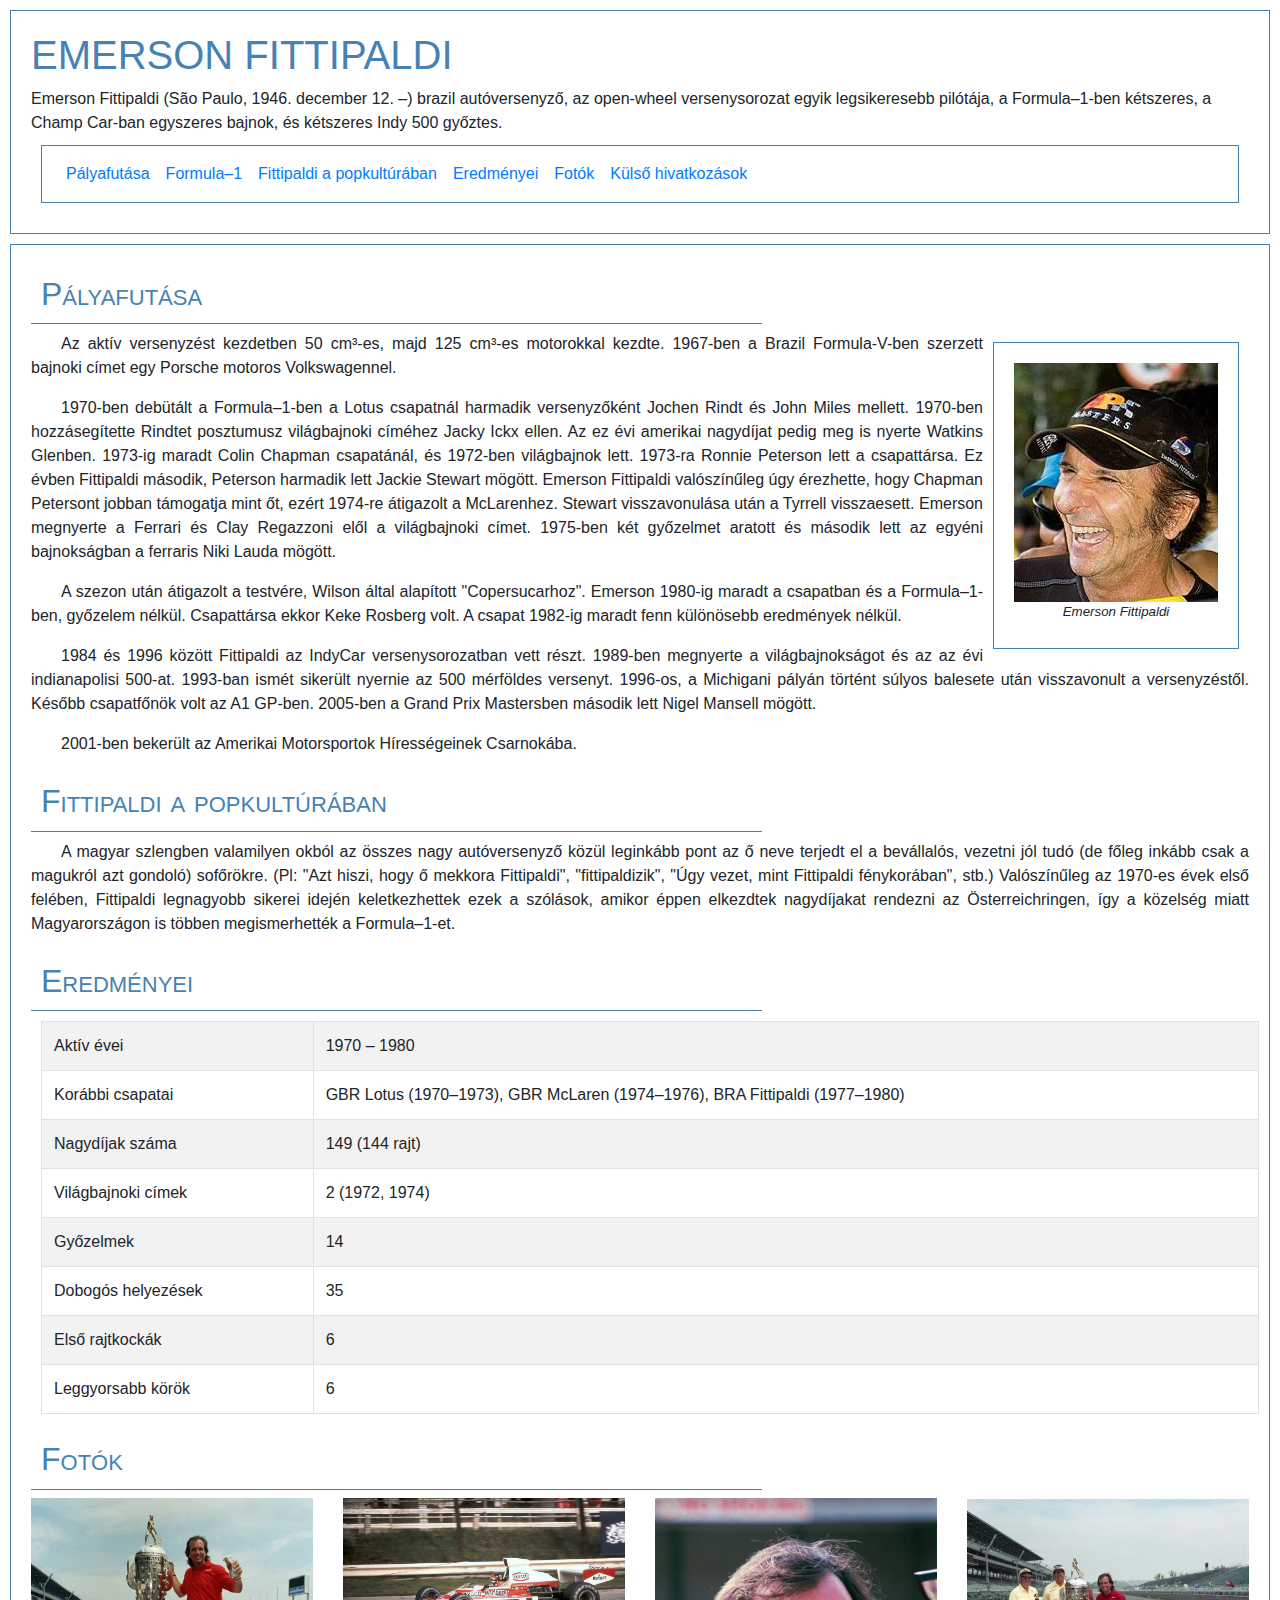
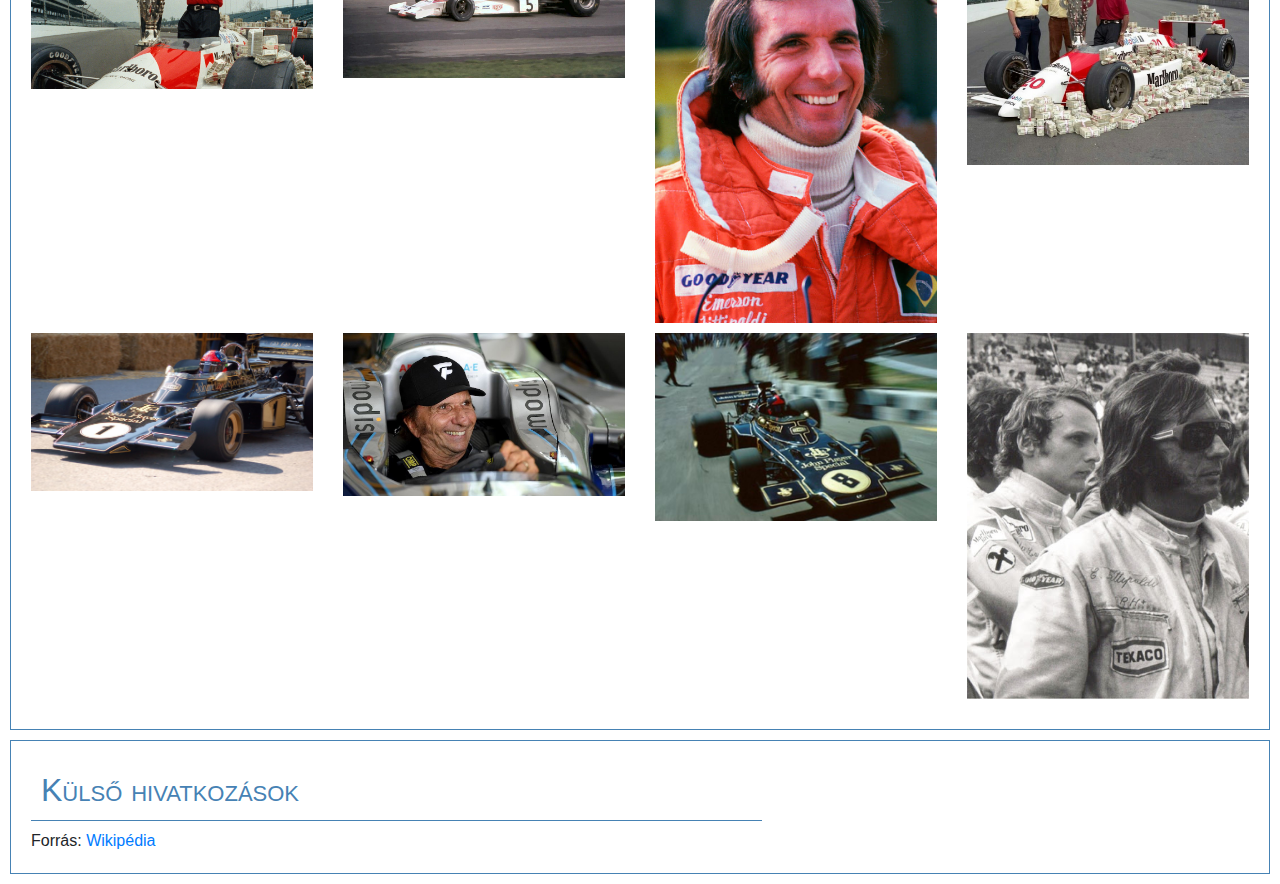
<file: vizsga feladat html 04.28/ru-web-2022majus/ru-web-2022majus/index.html>
﻿<!DOCTYPE html>
<html>
<head>
    <meta charset="utf8">
    <title>Emerson Fittipaldi</title>
    <link rel="stylesheet" href="styles.css">
    <link rel="stylesheet" href="css/bootstrap.min.css">

</head>
<body>
    <header class="">
        <section id="home">
            <h1>Emerson Fittipaldi</h1>

            Emerson Fittipaldi (São Paulo, 1946. december 12. –) brazil autóversenyző, az open-wheel versenysorozat egyik legsikeresebb pilótája, a Formula–1-ben kétszeres, a Champ Car-ban egyszeres bajnok, és kétszeres Indy 500 győztes.
        </section>
        <nav class="navbar navbar-expand-md">
            <div class="collapse navbar-collapse">
                <ul class="navbar-nav">
                    <li class="nav-item">
                        <a class="nav-link" href="#palyafutasa">Pályafutása</a>
                    </li>
                    <li class="nav-item">
                        <a class="nav-link" href="#formula1">Formula–1</a>
                    </li>
                    <li class="nav-item">
                        <a class="nav-link" href="#popkultura">Fittipaldi a popkultúrában</a>
                    </li>
                    <li class="nav-item">
                        <a class="nav-link" href="#eredmenyei">Eredményei</a>
                    </li>
                    <li class="nav-item">
                        <a class="nav-link" href="#fotók">Fotók</a>
                    </li>
                    <li class="nav-item">
                        <a class="nav-link" href="#hivatkozasok">Külső hivatkozások</a>
                    </li>
                </ul>
            </div>
        </nav>
    </header>
    <div id="tartalom">
    
        <section id="palyafutasa">
            <h2>Pályafutása</h2>
            <div class="foto">
                <img src="images/Fittipaldi.jpg" title="Emerson Fittipaldi" alt="Emerson Fittipaldi">
                <p class="kepalairas">Emerson Fittipaldi</p> 
            </div>
            
            <p>Az aktív versenyzést kezdetben 50 cm³-es, majd 125 cm³-es motorokkal kezdte. 1967-ben a Brazil Formula-V-ben szerzett bajnoki címet egy Porsche motoros Volkswagennel.</p>
            <p>1970-ben debütált a Formula–1-ben a Lotus csapatnál harmadik versenyzőként Jochen Rindt és John Miles mellett. 1970-ben hozzásegítette Rindtet posztumusz világbajnoki címéhez Jacky Ickx ellen. Az ez évi amerikai nagydíjat pedig meg is nyerte Watkins Glenben. 1973-ig maradt Colin Chapman csapatánál, és 1972-ben világbajnok lett. 1973-ra Ronnie Peterson lett a csapattársa. Ez évben Fittipaldi második, Peterson harmadik lett Jackie Stewart mögött. Emerson Fittipaldi valószínűleg úgy érezhette, hogy Chapman Petersont jobban támogatja mint őt, ezért 1974-re átigazolt a McLarenhez. Stewart visszavonulása után a Tyrrell visszaesett. Emerson megnyerte a Ferrari és Clay Regazzoni elől a világbajnoki címet. 1975-ben két győzelmet aratott és második lett az egyéni bajnokságban a ferraris Niki Lauda mögött.</p>
            <p>A szezon után átigazolt a testvére, Wilson által alapított "Copersucarhoz". Emerson 1980-ig maradt a csapatban és a Formula–1-ben, győzelem nélkül. Csapattársa ekkor Keke Rosberg volt. A csapat 1982-ig maradt fenn különösebb eredmények nélkül.</p>
            <p>1984 és 1996 között Fittipaldi az IndyCar versenysorozatban vett részt. 1989-ben megnyerte a világbajnokságot és az az évi indianapolisi 500-at. 1993-ban ismét sikerült nyernie az 500 mérföldes versenyt. 1996-os, a Michigani pályán történt súlyos balesete után visszavonult a versenyzéstől. Később csapatfőnök volt az A1 GP-ben. 2005-ben a Grand Prix Mastersben második lett Nigel Mansell mögött.</p>
                
            <p>2001-ben bekerült az Amerikai Motorsportok Hírességeinek Csarnokába.</p>
            
        </section>
        <div class="row"></div>
            <section id="popkultura col-6" >
                <h2>Fittipaldi a popkultúrában</h2>
                <p>A magyar szlengben valamilyen okból az összes nagy autóversenyző közül leginkább pont az ő neve terjedt el a bevállalós, vezetni jól tudó (de főleg inkább csak a magukról azt gondoló) sofőrökre. (Pl: "Azt hiszi, hogy ő mekkora Fittipaldi", "fittipaldizik", "Úgy vezet, mint Fittipaldi fénykorában", stb.) Valószínűleg az 1970-es évek első felében, Fittipaldi legnagyobb sikerei idején keletkezhettek ezek a szólások, amikor éppen elkezdtek nagydíjakat rendezni az Österreichringen, így a közelség miatt Magyarországon is többen megismerhették a Formula–1-et.</p>
            </section>
            <section id="eredmenyei">
                <h2>Eredményei</h2>
                <table class="table table-bordered table-striped">
                    <tr><td>Aktív évei</td><td>	1970 – 1980</td></tr>
                    <tr><td>Korábbi csapatai</td><td>	GBR Lotus (1970–1973), GBR McLaren (1974–1976), BRA Fittipaldi (1977–1980)</td></tr>
                    <tr><td>Nagydíjak száma</td><td>	149 (144 rajt)</td></tr>
                    <tr><td>Világbajnoki címek</td><td>	2 (1972, 1974)</td></tr>
                    <tr><td>Győzelmek</td><td>	14</td></tr>
                    <tr><td>Dobogós helyezések</td><td>	35</td></tr>
                    <tr><td>Első rajtkockák</td><td>	6</td></tr>
                    <tr><td>Leggyorsabb körök</td><td>	6</td></tr>
                </table>
            </section>
            <section id="fotok">
                <h2>Fotók</h2>
                <div class="row">
                    <div class="col-12 col-md-4 col-xl-3"><img src="images/1.jpg"></div>
                    <div class="col-12 col-md-4 col-xl-3"><img src="images/2.jpg"></div>
                    <div class="col-12 col-md-4 col-xl-3"><img src="images/3.jpg"></div>
                    <div class="col-12 col-md-4 col-xl-3"><img src="images/4.jpg"></div>                     
                    <div class="col-12 col-md-4 col-xl-3"><img src="images/5.jpg"></div>
                    <div class="col-12 col-md-4 col-xl-3"><img src="images/6.jpg"></div>
                    <div class="col-12 col-md-4 col-xl-3"><img src="images/7.jpg"></div>
                    <div class="col-12 col-md-4 col-xl-3"><img src="images/8.jpg"></div>
                </div>
            </section>  
        </div>
    <footer id="hivatkozasok">
        <h2>Külső hivatkozások</h2>
        Forrás: <a href="https://hu.wikipedia.org/wiki/Emerson_Fittipaldi" target="_blank">Wikipédia</a>
    </footer>
    <script src="js/jquery.min.js"></script>
	<script src="js/popper.min.js"></script>
    <script src="js/bootstrap.min.js"></script>
</body>
</html>
</file>
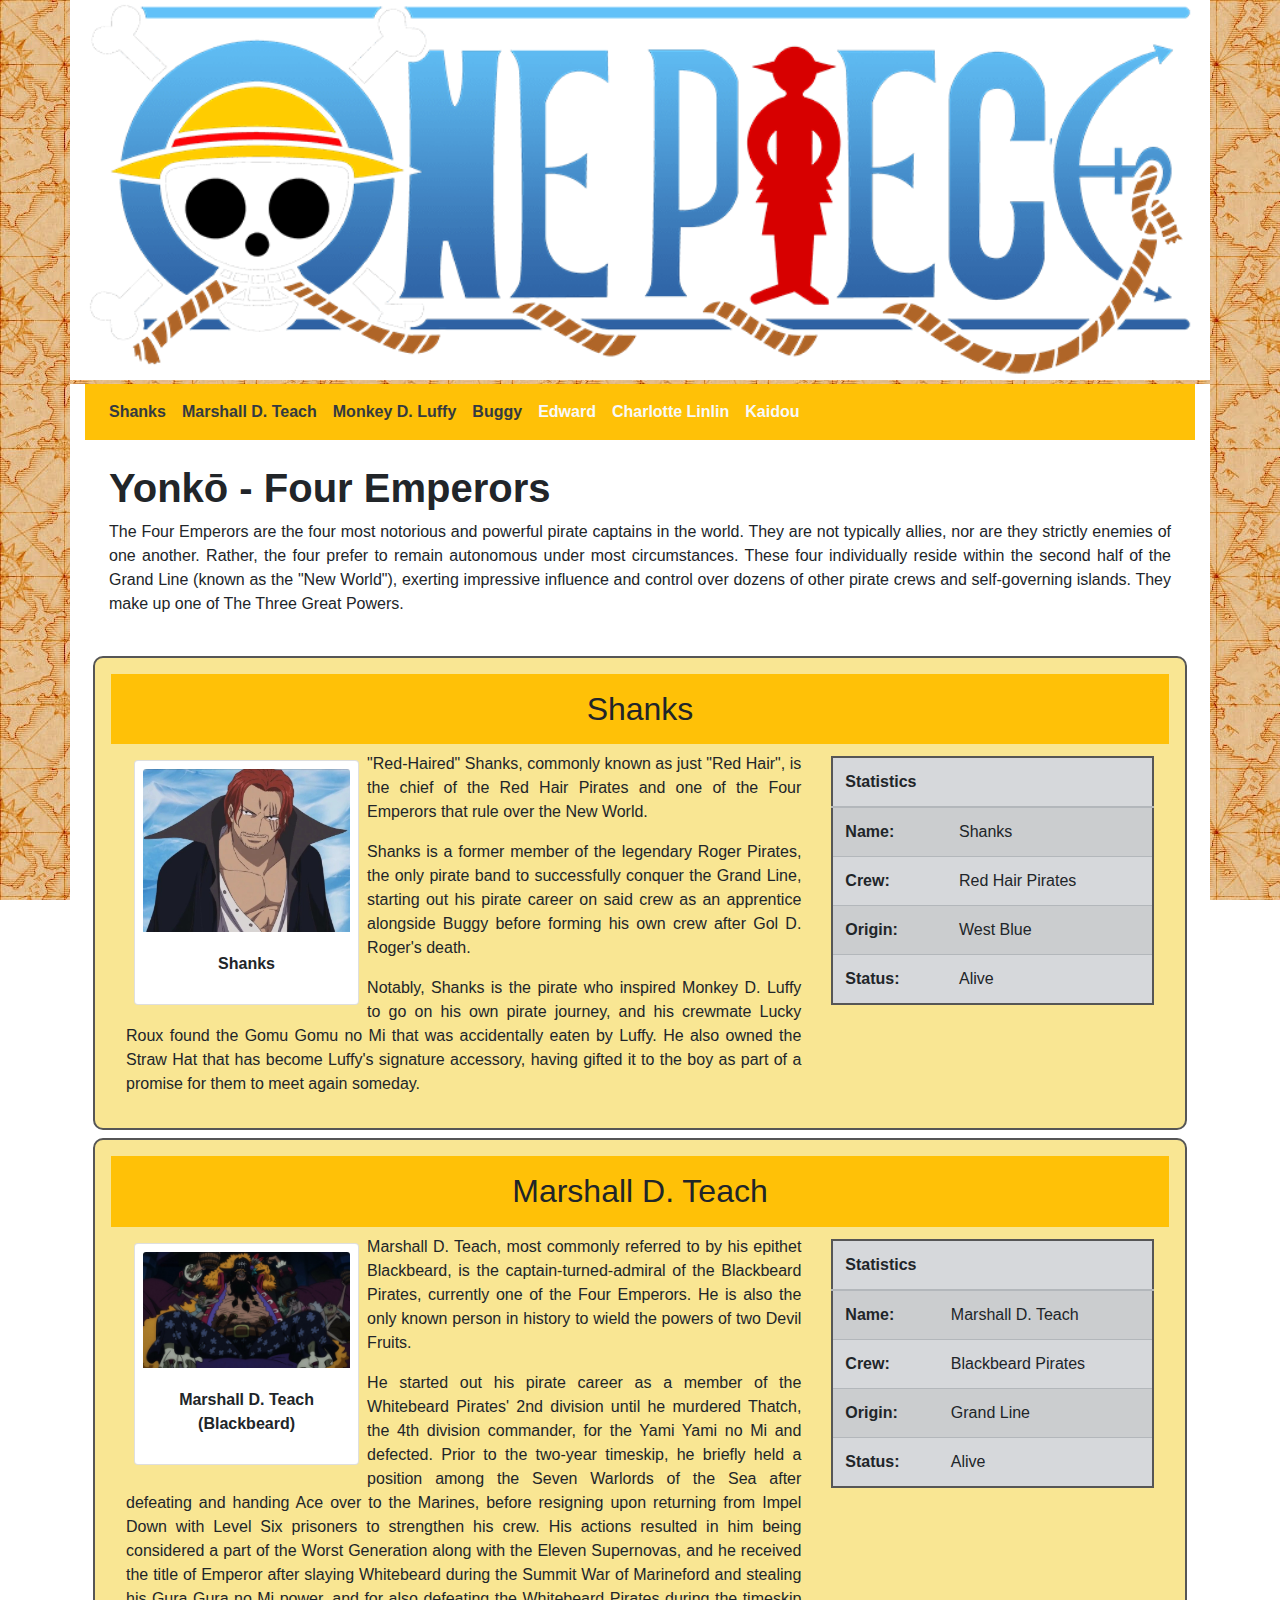
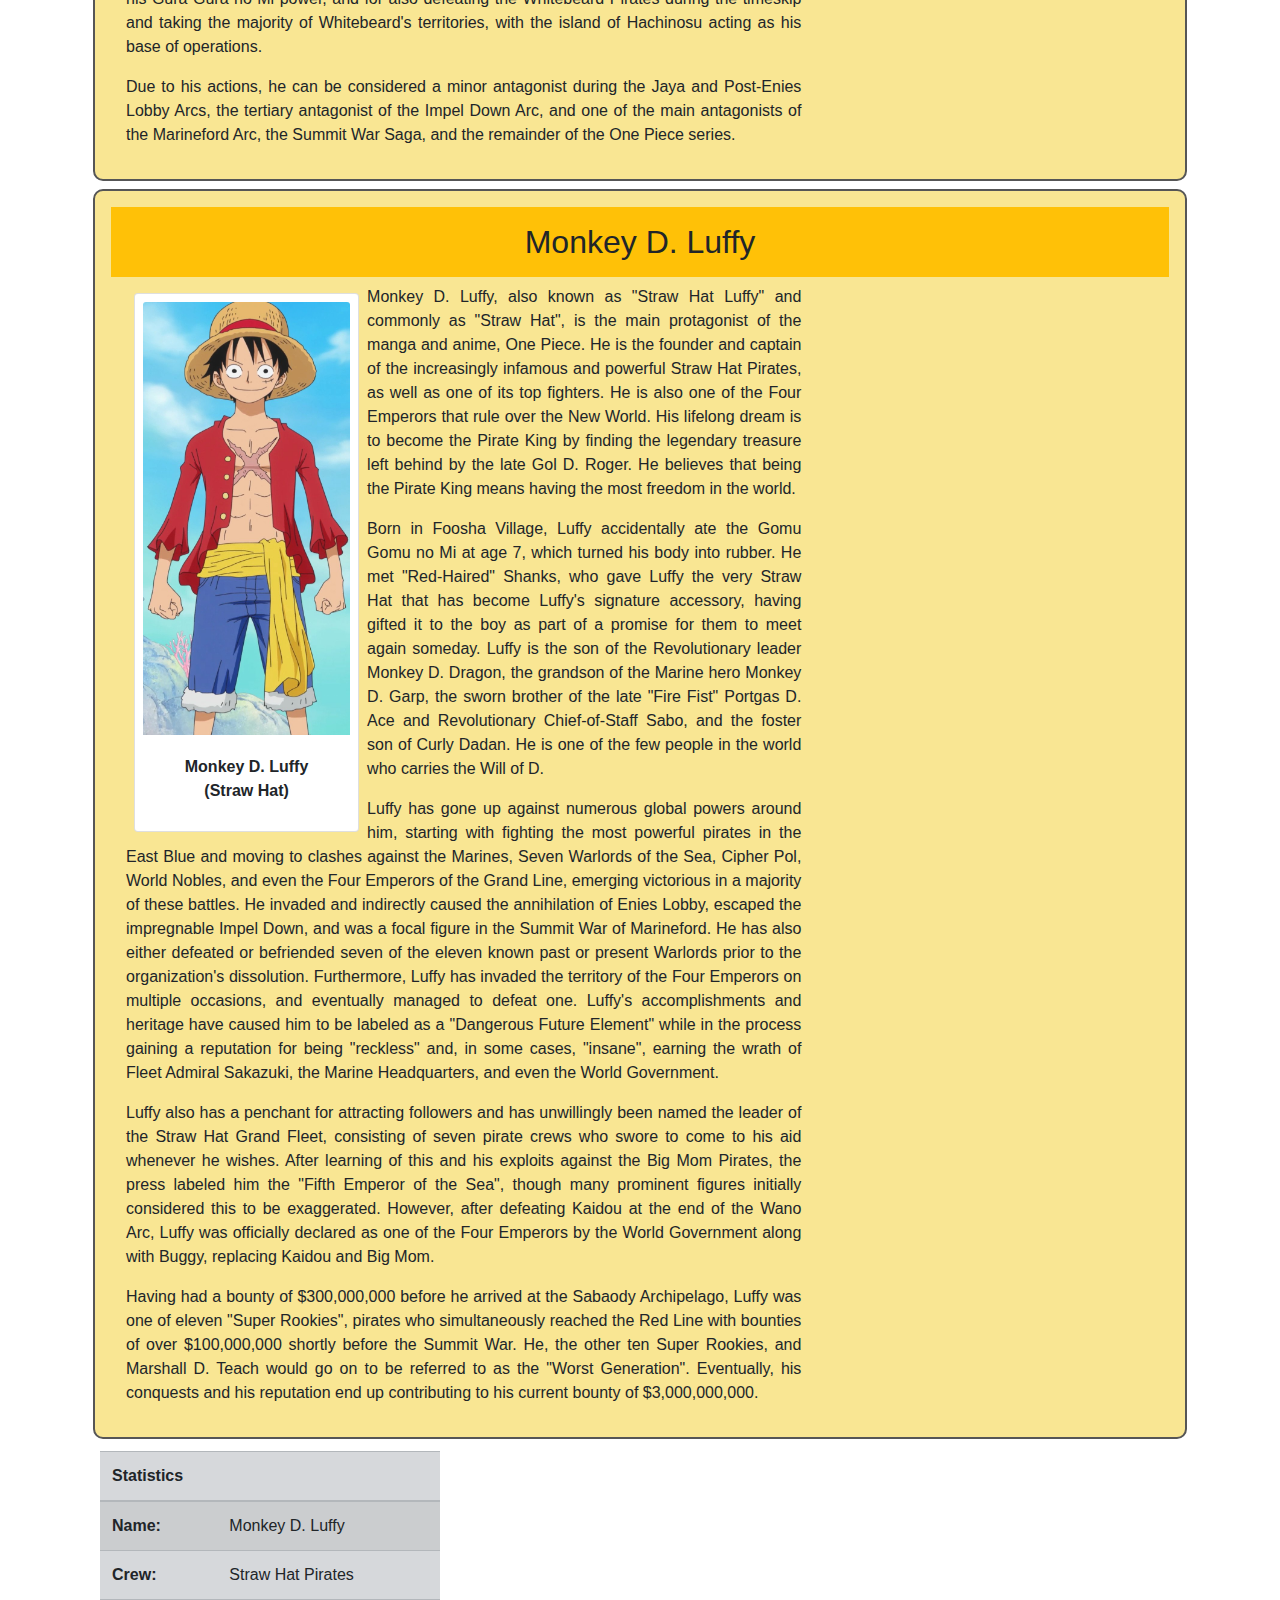
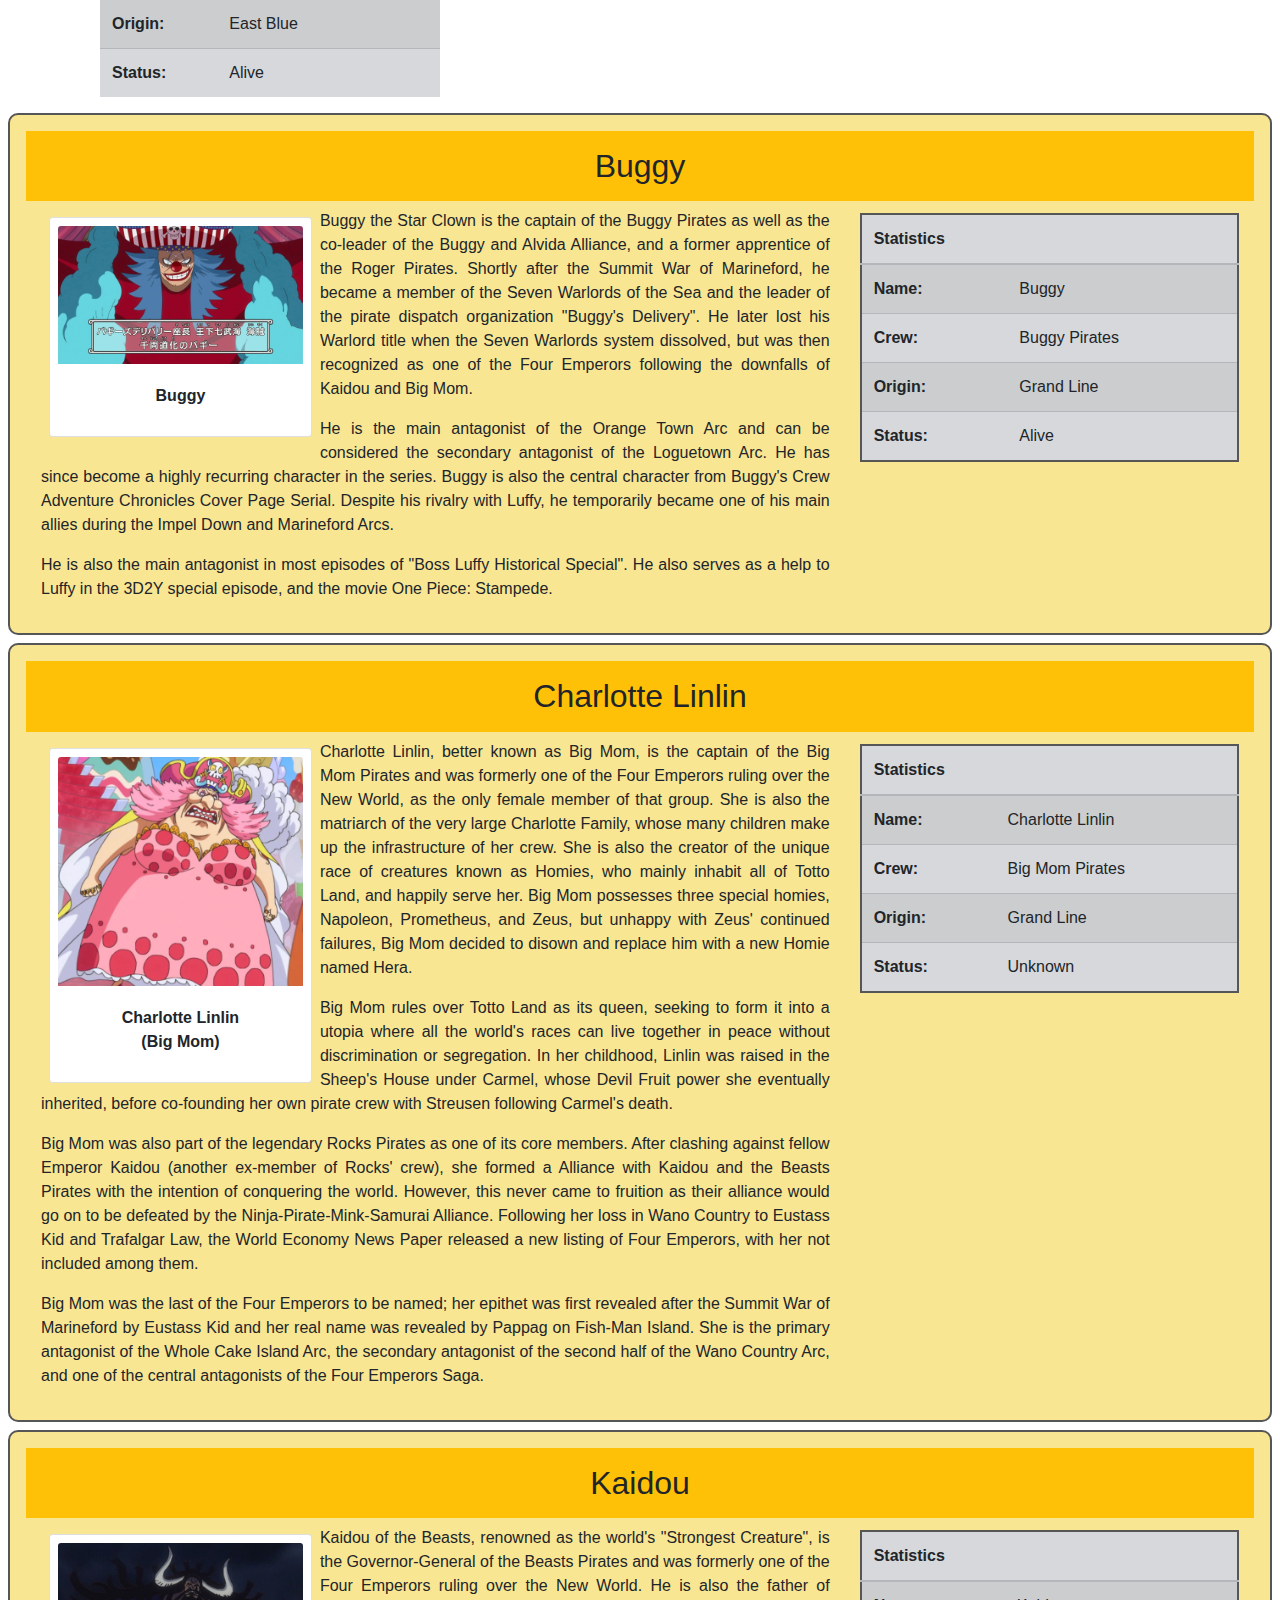
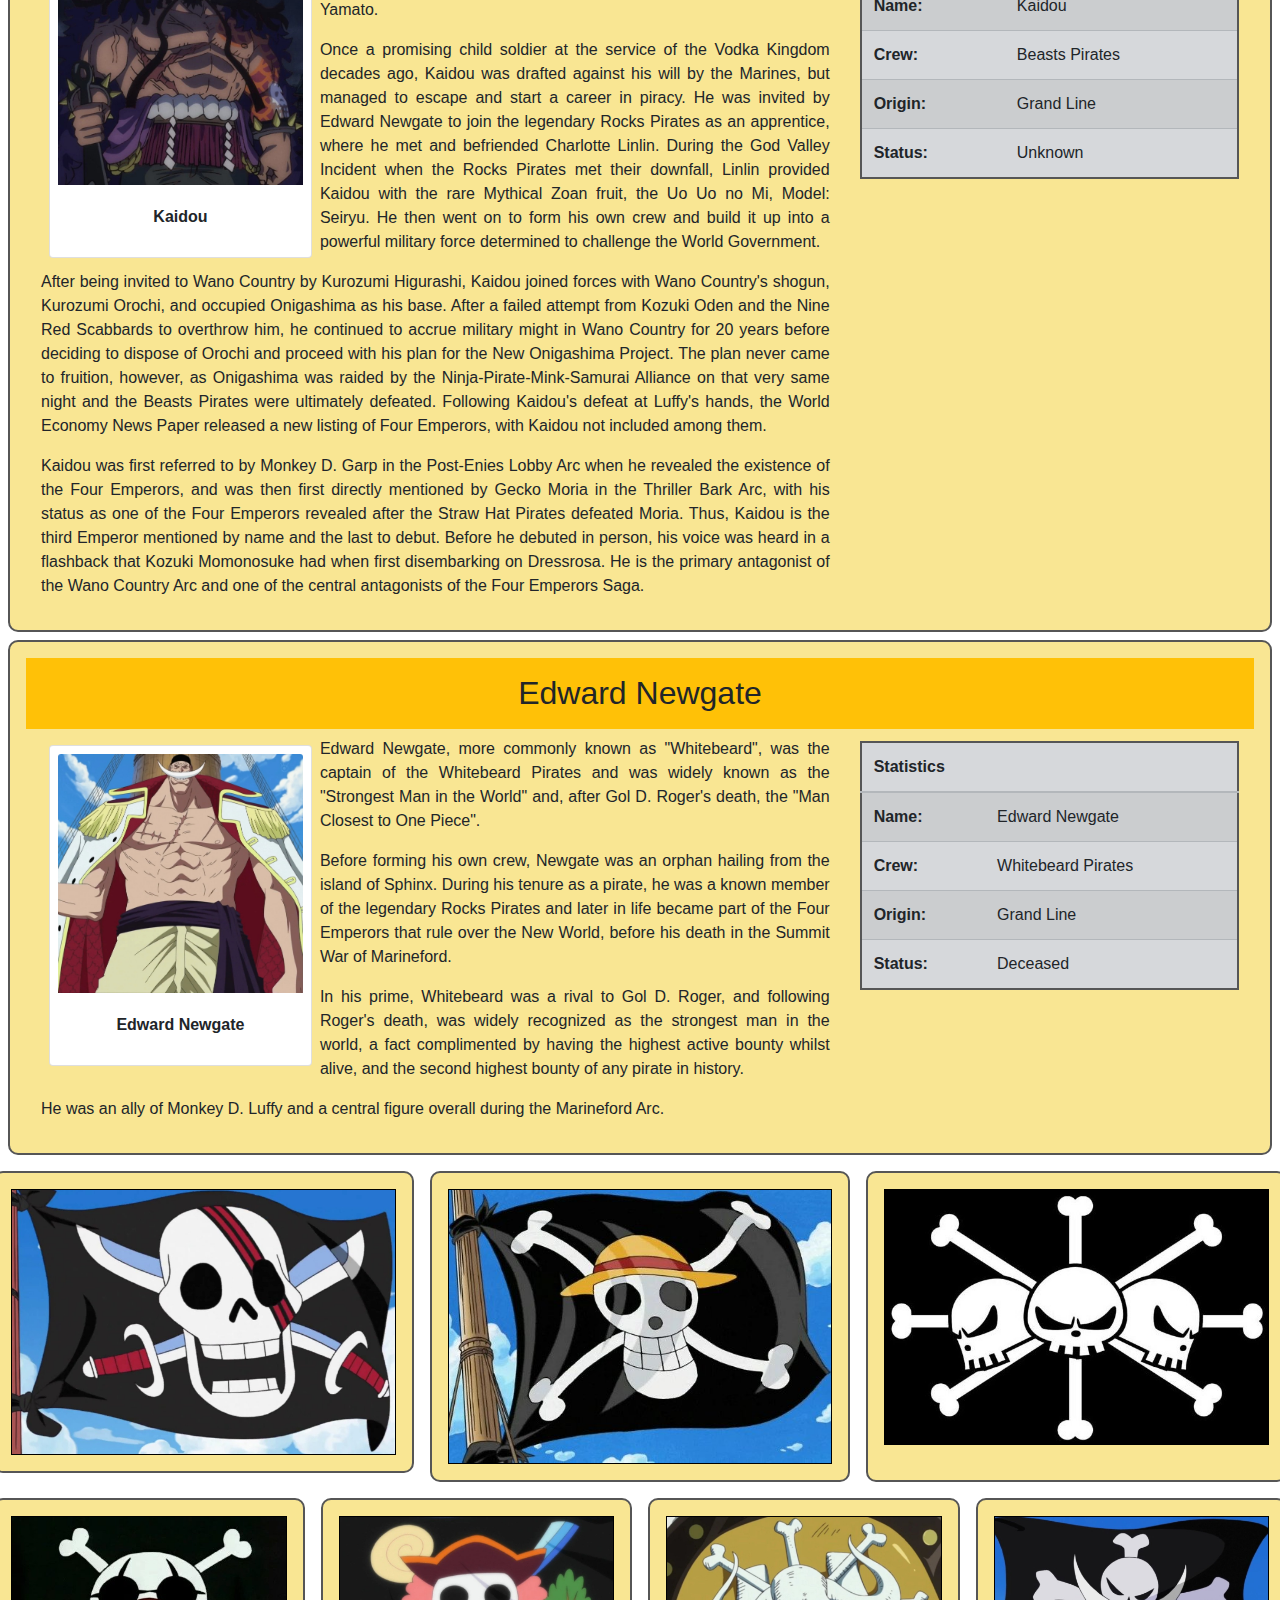
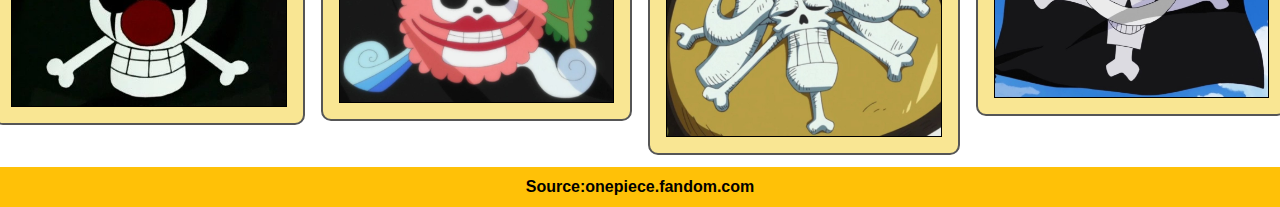
<file: op/onepiece.html>
<!DOCTYPE html>
<html lang="en">
<head>
	<meta charset="utf-8">
	<meta name="viewport" content="width=device-width, initial-scale=1">
	<title>Yonkō - Four Emperors</title>
	<link rel="stylesheet" href="style.css">
	<link rel="stylesheet" href="bootstrap.min.css">
	<script src="jquery.min.js"></script>
	<script src="bootstrap.min.js"></script>
</head>

<body>
	<header class="fejlec">
		<div class="container h-100">
			<img src="logo.png" class="img-fluid w-100" alt="One Piece" title="One Piece">
		</div>
	</header>

	<div class="container h-100">
		<nav class="navbar navbar-expand-sm bg-warning my-1">
				<ul class="navbar-nav">
					<li class="nav-item">
						<a class="nav-link text-dark font-weight-bold" href="#shanks">Shanks</a>
					</li>
					<li class="nav-item ">
						<a class="nav-link text-dark font-weight-bold" href="#teach">Marshall D. Teach</a>
					</li>
					<li class="nav-item">
						<a class="nav-link text-dark font-weight-bold" href="#luffy">Monkey D. Luffy</a>
					</li>
					<li class="nav-item">
						<a class="nav-link text-dark font-weight-bold" href="#buggy">Buggy</a>
					</li>
					<li class="nav-item">
						<a class="nav-link text-light font-weight-bold" href="#whitebeard">Edward </a>
					</li>
					<li class="nav-item">
						<a class="nav-link text-light font-weight-bold" href="#bigmom">Charlotte Linlin</a>
					</li>
					<li class="nav-item">
						<a class="nav-link text-light font-weight-bold" href="#kaidou">Kaidou</a>
					</li>
				</ul>
		</nav>

		<section id="leader" class="p-3 m-2">
			<h1><b>Yonkō - Four Emperors</b></h1>
			<p>The Four Emperors are the four most notorious and powerful pirate captains in the world. They are not typically allies, nor are they strictly enemies of one another. Rather, the four prefer to remain autonomous under most circumstances. These four individually reside within the second half of the Grand Line (known as the "New World"), exerting impressive influence and control over dozens of other pirate crews and self-governing islands. They make up one of The Three Great Powers.</p>
		</section>

		<section id="emperors">
			<div class="row doboz p-3 m-2">
				<h2 class="text-center col-12 bg-warning p-3" id="shanks">Shanks</h2>
				<div class="col-12 col-md-8">
					<div class="card m-2 p-2 col-md-4 float-left font-weight-bold">
						<img class="card-img-top" src="shanks.jpg" alt="Shanks" title="Shanks">
						<div class="card-body">
						  <p class="card-text text-center ">Shanks</p>
						</div>
					</div>
					<p>"Red-Haired" Shanks, commonly known as just "Red Hair", is the chief of the Red Hair Pirates and one of the Four Emperors that rule over the New World.</p>
					<p>Shanks is a former member of the legendary Roger Pirates, the only pirate band to successfully conquer the Grand Line, starting out his pirate career on said crew as an apprentice alongside Buggy before forming his own crew after Gol D. Roger's death.</p>
					<p>Notably, Shanks is the pirate who inspired Monkey D. Luffy to go on his own pirate journey, and his crewmate Lucky Roux found the Gomu Gomu no Mi that was accidentally eaten by Luffy. He also owned the Straw Hat that has become Luffy's signature accessory, having gifted it to the boy as part of a promise for them to meet again someday. </p>
				</div>
				<div class="col-12 col-md-4 pt-1">
					<table class="table table-striped table-secondary">
						<thead>
							<tr><th colspan="2">Statistics</th></tr>
						</thead>
						<tbody>
							<tr><th>Name:</th><td>Shanks</td></tr>
							<tr><th>Crew:</th><td>Red Hair Pirates</td></tr>
							<tr><th>Origin:</th><td>West Blue</td></tr>
							<tr><th>Status:</th><td>Alive</td></tr>
						</tbody>
					</table>
				</div>
			</div>

			<div class="row doboz p-3 m-2">
				<h2 class="text-center col-12 bg-warning p-3" id="teach">Marshall D. Teach</h2>
				<div class="col-12 col-md-8">
					<div class="card m-2 p-2 col-md-4 float-left font-weight-bold">
						<img class="card-img-top" src="teach.jpg" alt="Marshall D. Teach" title="Marshall D. Teach">
						<div class="card-body">
						  <p class="card-text text-center ">Marshall D. Teach<br>(Blackbeard)</p>
						</div>
					</div>
					<p>Marshall D. Teach, most commonly referred to by his epithet Blackbeard, is the captain-turned-admiral of the Blackbeard Pirates, currently one of the Four Emperors. He is also the only known person in history to wield the powers of two Devil Fruits.</p>
					<p>He started out his pirate career as a member of the Whitebeard Pirates' 2nd division until he murdered Thatch, the 4th division commander, for the Yami Yami no Mi and defected. Prior to the two-year timeskip, he briefly held a position among the Seven Warlords of the Sea after defeating and handing Ace over to the Marines, before resigning upon returning from Impel Down with Level Six prisoners to strengthen his crew. His actions resulted in him being considered a part of the Worst Generation along with the Eleven Supernovas, and he received the title of Emperor after slaying Whitebeard during the Summit War of Marineford and stealing his Gura Gura no Mi power, and for also defeating the Whitebeard Pirates during the timeskip and taking the majority of Whitebeard's territories, with the island of Hachinosu acting as his base of operations.</p>
					<p>Due to his actions, he can be considered a minor antagonist during the Jaya and Post-Enies Lobby Arcs, the tertiary antagonist of the Impel Down Arc, and one of the main antagonists of the Marineford Arc, the Summit War Saga, and the remainder of the One Piece series. </p>
				</div>
				<div class="col-12 col-md-4 pt-1">
					<table class="table table-striped table-secondary">
						<thead>
							<tr><th colspan="2">Statistics</th></tr>
						</thead>
						<tbody>
							<tr><th>Name:</th><td>Marshall D. Teach</td></tr>
							<tr><th>Crew:</th><td>Blackbeard Pirates</td></tr>
							<tr><th>Origin:</th><td>Grand Line</td></tr>
							<tr><th>Status:</th><td>Alive</td></tr>
						</tbody>
					</table>
				</div>
			</div>
			<div class="row doboz p-3 m-2">
				<h2 class="text-center col-12 bg-warning p-3" id="luffy">Monkey D. Luffy</h2>
				<div class="col-12 col-md-8">
					<div class="card m-2 p-2 col-md-4 float-left font-weight-bold">
						<img class="card-img-top" src="luffy.jpg" alt="Monkey D. Luffy" title="Monkey D. Luffy">
						<div class="card-body">
						  <p class="card-text text-center ">Monkey D. Luffy<br>(Straw Hat)</p>
						</div>
					</div>
					<p>Monkey D. Luffy, also known as "Straw Hat Luffy" and commonly as "Straw Hat", is the main protagonist of the manga and anime, One Piece. He is the founder and captain of the increasingly infamous and powerful Straw Hat Pirates, as well as one of its top fighters. He is also one of the Four Emperors that rule over the New World. His lifelong dream is to become the Pirate King by finding the legendary treasure left behind by the late Gol D. Roger. He believes that being the Pirate King means having the most freedom in the world.</p>
					<p>Born in Foosha Village, Luffy accidentally ate the Gomu Gomu no Mi at age 7, which turned his body into rubber. He met "Red-Haired" Shanks, who gave Luffy the very Straw Hat that has become Luffy's signature accessory, having gifted it to the boy as part of a promise for them to meet again someday. Luffy is the son of the Revolutionary leader Monkey D. Dragon, the grandson of the Marine hero Monkey D. Garp, the sworn brother of the late "Fire Fist" Portgas D. Ace and Revolutionary Chief-of-Staff Sabo, and the foster son of Curly Dadan. He is one of the few people in the world who carries the Will of D.</p>
					<p>Luffy has gone up against numerous global powers around him, starting with fighting the most powerful pirates in the East Blue and moving to clashes against the Marines, Seven Warlords of the Sea, Cipher Pol, World Nobles, and even the Four Emperors of the Grand Line, emerging victorious in a majority of these battles. He invaded and indirectly caused the annihilation of Enies Lobby, escaped the impregnable Impel Down, and was a focal figure in the Summit War of Marineford. He has also either defeated or befriended seven of the eleven known past or present Warlords prior to the organization's dissolution. Furthermore, Luffy has invaded the territory of the Four Emperors on multiple occasions, and eventually managed to defeat one. Luffy's accomplishments and heritage have caused him to be labeled as a "Dangerous Future Element" while in the process gaining a reputation for being "reckless" and, in some cases, "insane", earning the wrath of Fleet Admiral Sakazuki, the Marine Headquarters, and even the World Government.</p>
					<p>Luffy also has a penchant for attracting followers and has unwillingly been named the leader of the Straw Hat Grand Fleet, consisting of seven pirate crews who swore to come to his aid whenever he wishes. After learning of this and his exploits against the Big Mom Pirates, the press labeled him the "Fifth Emperor of the Sea", though many prominent figures initially considered this to be exaggerated. However, after defeating Kaidou at the end of the Wano Arc, Luffy was officially declared as one of the Four Emperors by the World Government along with Buggy, replacing Kaidou and Big Mom.</p>
					<p>Having had a bounty of $300,000,000 before he arrived at the Sabaody Archipelago, Luffy was one of eleven "Super Rookies", pirates who simultaneously reached the Red Line with bounties of over $100,000,000 shortly before the Summit War.  He, the other ten Super Rookies, and Marshall D. Teach would go on to be referred to as the "Worst Generation". Eventually, his conquests and his reputation end up contributing to his current bounty of $3,000,000,000. 				</p></div>
				</div>
				<div class="col-12 col-md-4 pt-1">
					<table class="table table-striped table-secondary">
						<thead>
							<tr><th colspan="2">Statistics</th></tr>
						</thead>
						<tbody>
							<tr><th>Name:</th><td>Monkey D. Luffy</td></tr>
							<tr><th>Crew:</th><td>Straw Hat Pirates</td></tr>
							<tr><th>Origin:</th><td>East Blue</td></tr>
							<tr><th>Status:</th><td>Alive</td></tr>
						</tbody>
					</table>
				</div>
			</div>
			<div class="row doboz p-3 m-2">
				<h2 class="text-center col-12 bg-warning p-3" id="buggy">Buggy</h2>
				<div class="col-12 col-md-8">
					<div class="card m-2 p-2 col-md-4 float-left font-weight-bold">
						<img class="card-img-top" src="buggy.jpg" alt="Buggy" title="Buggy">
						<div class="card-body">
						  <p class="card-text text-center ">Buggy</p>
						</div>
					</div>
					<p>Buggy the Star Clown is the captain of the Buggy Pirates as well as the co-leader of the Buggy and Alvida Alliance, and a former apprentice of the Roger Pirates. Shortly after the Summit War of Marineford, he became a member of the Seven Warlords of the Sea and the leader of the pirate dispatch organization "Buggy's Delivery". He later lost his Warlord title when the Seven Warlords system dissolved, but was then recognized as one of the Four Emperors following the downfalls of Kaidou and Big Mom.</p>
					<p>He is the main antagonist of the Orange Town Arc and can be considered the secondary antagonist of the Loguetown Arc. He has since become a highly recurring character in the series. Buggy is also the central character from Buggy's Crew Adventure Chronicles Cover Page Serial. Despite his rivalry with Luffy, he temporarily became one of his main allies during the Impel Down and Marineford Arcs.</p>
					<p>He is also the main antagonist in most episodes of "Boss Luffy Historical Special". He also serves as a help to Luffy in the 3D2Y special episode, and the movie One Piece: Stampede. </p>
				</div>
				<div class="col-12 col-md-4 pt-1">
					<table class="table table-striped table-secondary">
						<thead>
							<tr><th colspan="2">Statistics</th></tr>
						</thead>
						<tbody>
							<tr><th>Name:</th><td>Buggy</td></tr>
							<tr><th>Crew:</th><td>Buggy Pirates</td></tr>
							<tr><th>Origin:</th><td>Grand Line</td></tr>
							<tr><th>Status:</th><td>Alive</td></tr>
						</tbody>
					</table>
				</div>
			</div>
			<div class="row doboz p-3 m-2">
				<h2 class="text-center col-12 bg-warning p-3" id="bigmom">Charlotte Linlin</h2>
				<div class="col-12 col-md-8">
					<div class="card m-2 p-2 col-md-4 float-left font-weight-bold">
						<img class="card-img-top" src="bigmom.jpg" alt="Charlotte Linlin" title="Charlotte Linlin">
						<div class="card-body">
						  <p class="card-text text-center ">Charlotte Linlin<br>(Big Mom)</p>
						</div>
					</div>
					<p>Charlotte Linlin, better known as Big Mom, is the captain of the Big Mom Pirates and was formerly one of the Four Emperors ruling over the New World, as the only female member of that group. She is also the matriarch of the very large Charlotte Family, whose many children make up the infrastructure of her crew. She is also the creator of the unique race of creatures known as Homies, who mainly inhabit all of Totto Land, and happily serve her. Big Mom possesses three special homies, Napoleon, Prometheus, and Zeus, but unhappy with Zeus' continued failures, Big Mom decided to disown and replace him with a new Homie named Hera.</p>
					<p>Big Mom rules over Totto Land as its queen, seeking to form it into a utopia where all the world's races can live together in peace without discrimination or segregation. In her childhood, Linlin was raised in the Sheep's House under Carmel, whose Devil Fruit power she eventually inherited, before co-founding her own pirate crew with Streusen following Carmel's death.</p>
					<p>Big Mom was also part of the legendary Rocks Pirates as one of its core members. After clashing against fellow Emperor Kaidou (another ex-member of Rocks' crew), she formed a Alliance with Kaidou and the Beasts Pirates with the intention of conquering the world. However, this never came to fruition as their alliance would go on to be defeated by the Ninja-Pirate-Mink-Samurai Alliance. Following her loss in Wano Country to Eustass Kid and Trafalgar Law, the World Economy News Paper released a new listing of Four Emperors, with her not included among them. </p>
					<p>Big Mom was the last of the Four Emperors to be named; her epithet was first revealed after the Summit War of Marineford by Eustass Kid and her real name was revealed by Pappag on Fish-Man Island. She is the primary antagonist of the Whole Cake Island Arc, the secondary antagonist of the second half of the Wano Country Arc, and one of the central antagonists of the Four Emperors Saga. </p>
				</div>
				<div class="col-12 col-md-4 pt-1">
					<table class="table table-striped table-secondary">
						<thead>
							<tr><th colspan="2">Statistics</th></tr>
						</thead>
						<tbody>
							<tr><th>Name:</th><td>Charlotte Linlin</td></tr>
							<tr><th>Crew:</th><td>Big Mom Pirates</td></tr>
							<tr><th>Origin:</th><td>Grand Line</td></tr>
							<tr><th>Status:</th><td>Unknown</td></tr>
						</tbody>
					</table>
				</div>
			</div>
			<div class="row doboz p-3 m-2">
				<h2 class="text-center col-12 bg-warning p-3" id="kaidou">Kaidou</h2>
				<div class="col-12 col-md-8">
					<div class="card m-2 p-2 col-md-4 float-left font-weight-bold">
						<img class="card-img-top" src="kaidou.jpg" alt="Kaidou" title="Kaidou">
						<div class="card-body">
						  <p class="card-text text-center ">Kaidou</p>
						</div>
					</div>
					<p>Kaidou of the Beasts, renowned as the world's "Strongest Creature", is the Governor-General of the Beasts Pirates and was formerly one of the Four Emperors ruling over the New World. He is also the father of Yamato.</p>
					<p>Once a promising child soldier at the service of the Vodka Kingdom decades ago, Kaidou was drafted against his will by the Marines, but managed to escape and start a career in piracy. He was invited by Edward Newgate to join the legendary Rocks Pirates as an apprentice, where he met and befriended Charlotte Linlin. During the God Valley Incident when the Rocks Pirates met their downfall, Linlin provided Kaidou with the rare Mythical Zoan fruit, the Uo Uo no Mi, Model: Seiryu. He then went on to form his own crew and build it up into a powerful military force determined to challenge the World Government.</p>
					<p>After being invited to Wano Country by Kurozumi Higurashi, Kaidou joined forces with Wano Country's shogun, Kurozumi Orochi, and occupied Onigashima as his base. After a failed attempt from Kozuki Oden and the Nine Red Scabbards to overthrow him, he continued to accrue military might in Wano Country for 20 years before deciding to dispose of Orochi and proceed with his plan for the New Onigashima Project. The plan never came to fruition, however, as Onigashima was raided by the Ninja-Pirate-Mink-Samurai Alliance on that very same night and the Beasts Pirates were ultimately defeated. Following Kaidou's defeat at Luffy's hands, the World Economy News Paper released a new listing of Four Emperors, with Kaidou not included among them.</p>
					<p>Kaidou was first referred to by Monkey D. Garp in the Post-Enies Lobby Arc when he revealed the existence of the Four Emperors, and was then first directly mentioned by Gecko Moria in the Thriller Bark Arc, with his status as one of the Four Emperors revealed after the Straw Hat Pirates defeated Moria. Thus, Kaidou is the third Emperor mentioned by name and the last to debut. Before he debuted in person, his voice was heard in a flashback that Kozuki Momonosuke had when first disembarking on Dressrosa. He is the primary antagonist of the Wano Country Arc and one of the central antagonists of the Four Emperors Saga. </p>
				</div>
				<div class="col-12 col-md-4 pt-1">
					<table class="table table-striped table-secondary">
						<thead>
							<tr><th colspan="2">Statistics</th></tr>
						</thead>
						<tbody>
							<tr><th>Name:</th><td>Kaidou</td></tr>
							<tr><th>Crew:</th><td>Beasts Pirates</td></tr>
							<tr><th>Origin:</th><td>Grand Line</td></tr>
							<tr><th>Status:</th><td>Unknown</td></tr>
						</tbody>
					</table>
				</div>
			</div>
			<div class="row doboz p-3 m-2">
				<h2 class="text-center col-12 bg-warning p-3" id="whitebeard">Edward Newgate</h2>
				<div class="col-12 col-md-8">
					<div class="card m-2 p-2 col-md-4 float-left font-weight-bold">
						<img class="card-img-top" src="whitebeard.jpg" alt="Charlotte Linlin" title="Charlotte Linlin">
						<div class="card-body">
						  <p class="card-text text-center ">Edward Newgate</p>
						</div>
					</div>
					<p>Edward Newgate, more commonly known as "Whitebeard", was the captain of the Whitebeard Pirates and was widely known as the "Strongest Man in the World" and, after Gol D. Roger's death, the "Man Closest to One Piece".</p>
					<p>Before forming his own crew, Newgate was an orphan hailing from the island of Sphinx. During his tenure as a pirate, he was a known member of the legendary Rocks Pirates and later in life became part of the Four Emperors that rule over the New World, before his death in the Summit War of Marineford.</p>
					<p>In his prime, Whitebeard was a rival to Gol D. Roger, and following Roger's death, was widely recognized as the strongest man in the world, a fact complimented by having the highest active bounty whilst alive, and the second highest bounty of any pirate in history.</p>
					<p>He was an ally of Monkey D. Luffy and a central figure overall during the Marineford Arc. </p>
				</div>
				<div class="col-12 col-md-4 pt-1">
					<table class="table table-striped table-secondary">
						<thead>
							<tr><th colspan="2">Statistics</th></tr>
						</thead>
						<tbody>
							<tr><th>Name:</th><td>Edward Newgate</td></tr>
							<tr><th>Crew:</th><td>Whitebeard Pirates</td></tr>
							<tr><th>Origin:</th><td>Grand Line</td></tr>
							<tr><th>Status:</th><td>Deceased</td></tr>

						</tbody>
					</table>
				</div>
			</div>


			<div class="row " id="zaszlok">
				<div class="col-4 p-2 ">
					<div class="p-3 doboz">
						<img src="jr_rh.jpg" alt="Red Hair Pirates" title="Red Hair Piratesc" class="w-100">
					</div>
				</div>
				<div class="col-4 p-2 ">
					<div class="p-3 doboz">
						<img src="jr_sh.jpg" alt="Straw Hat Pirates" title="Straw Hat Pirates" class="w-100">
					</div>
				</div>
				<div class="col-4 p-2 ">
					<div class="p-3 h-100 doboz">
						<img src="jr_bb.jpg" alt="Blackbeard Pirates" title="Blackbeard Pirates" class="w-100">
					</div>
				</div>
				<div class="col-3 p-2">
					<div class="p-3 doboz">
						<img src="jr_buggy.jpg" alt="Buggy Pirates" title="Buggy Pirates" class="w-100">
					</div>
				</div>
				<div class="col-3 p-2">
					<div class="p-3 doboz">
						<img src="jr_bm.jpg" alt="Big Mom Pirates" title="Big Mom Pirates" class="w-100">
					</div>
				</div>
				<div class="col-3 p-2">
					<div class="p-3 doboz">
						<img src="jr_bp.jpg" alt="Beasts Pirates" title="Beasts Pirates" class="w-100">
					</div>
				</div>
				<div class="col-3 p-2">
					<div class="p-3 doboz">
						<img src="jr_wb.jpg" alt="Whitebeard Pirates" title="Whitebeard Pirates" class="w-100">
					</div>
				</div>
			</div>
		</section>
	</div>
	<footer class="lablec text-center p-2 mt-1 bg-warning">
		<a href="https://onepiece.fandom.com/wiki/Four_Emperors" target="_blank">Source:onepiece.fandom.com<!--https://onepiece.fandom.com/wiki/Four_Emperors--></a>
	</footer>
</body>

</html>
</file>
<file: vizsga feladat html 04.28/ru-web-2022majus/ru-web-2022majus/styles.css>
body {
    background-color: snow;
    width: 1280px;
    margin: auto;
    font-family: Verdana,  sans-serif;
}

#tartalom, header, footer, nav, table{
    padding: 20px;
    margin: 10px;
    border: 1px solid steelblue;
    
}

h1 {
    color:steelblue;
    text-transform: uppercase;
}

h2 {
    border-bottom: 1px solid steelblue;
    width: 60%;
    padding: 10px;
    color:steelblue;
    font-variant: small-caps;
}

img {
    width: 100%;
    margin-bottom: 10px;
    border: 1px solid steelblue;
}

.foto {
    float: right;
    margin: 10px;
    padding: 20px;
    border: 1px solid steelblue;
}

.kepalairas {
    text-align: center;
    font-style: italic;
    font-size: smaller;
    line-height: 0em;
    text-indent: 0px;
}

a {
    color:steelblue;
}

a:hover {
    color:navy;
    text-decoration: none;
}
p{
    text-align: justify;
    text-indent: 30px;
    line-height: 150%;
}
</file>
<file: op/style.css>
body{
	box-sizing: border-box;
	background-image: url("hatter.jpg");
	background-attachment: fixed;
}
.doboz {
    background-color: rgb(249, 230, 147);
    border: 2px solid rgb(86, 86, 86);
    border-radius: 10px;
}

.doboz table{
    border: 2px solid rgb(86, 86, 86);
}

.lablec a {
    color: black;
    font-weight: bold;
    text-decoration: none;
}

.lablec a:hover {
    text-decoration: none;
    color: darkred;
}

.container{
	background-color: white;
}
.fejlec
{
}

p{
    text-align: justify;
}
#zaszlok img{
    border:1px solid black;
}
</file>
